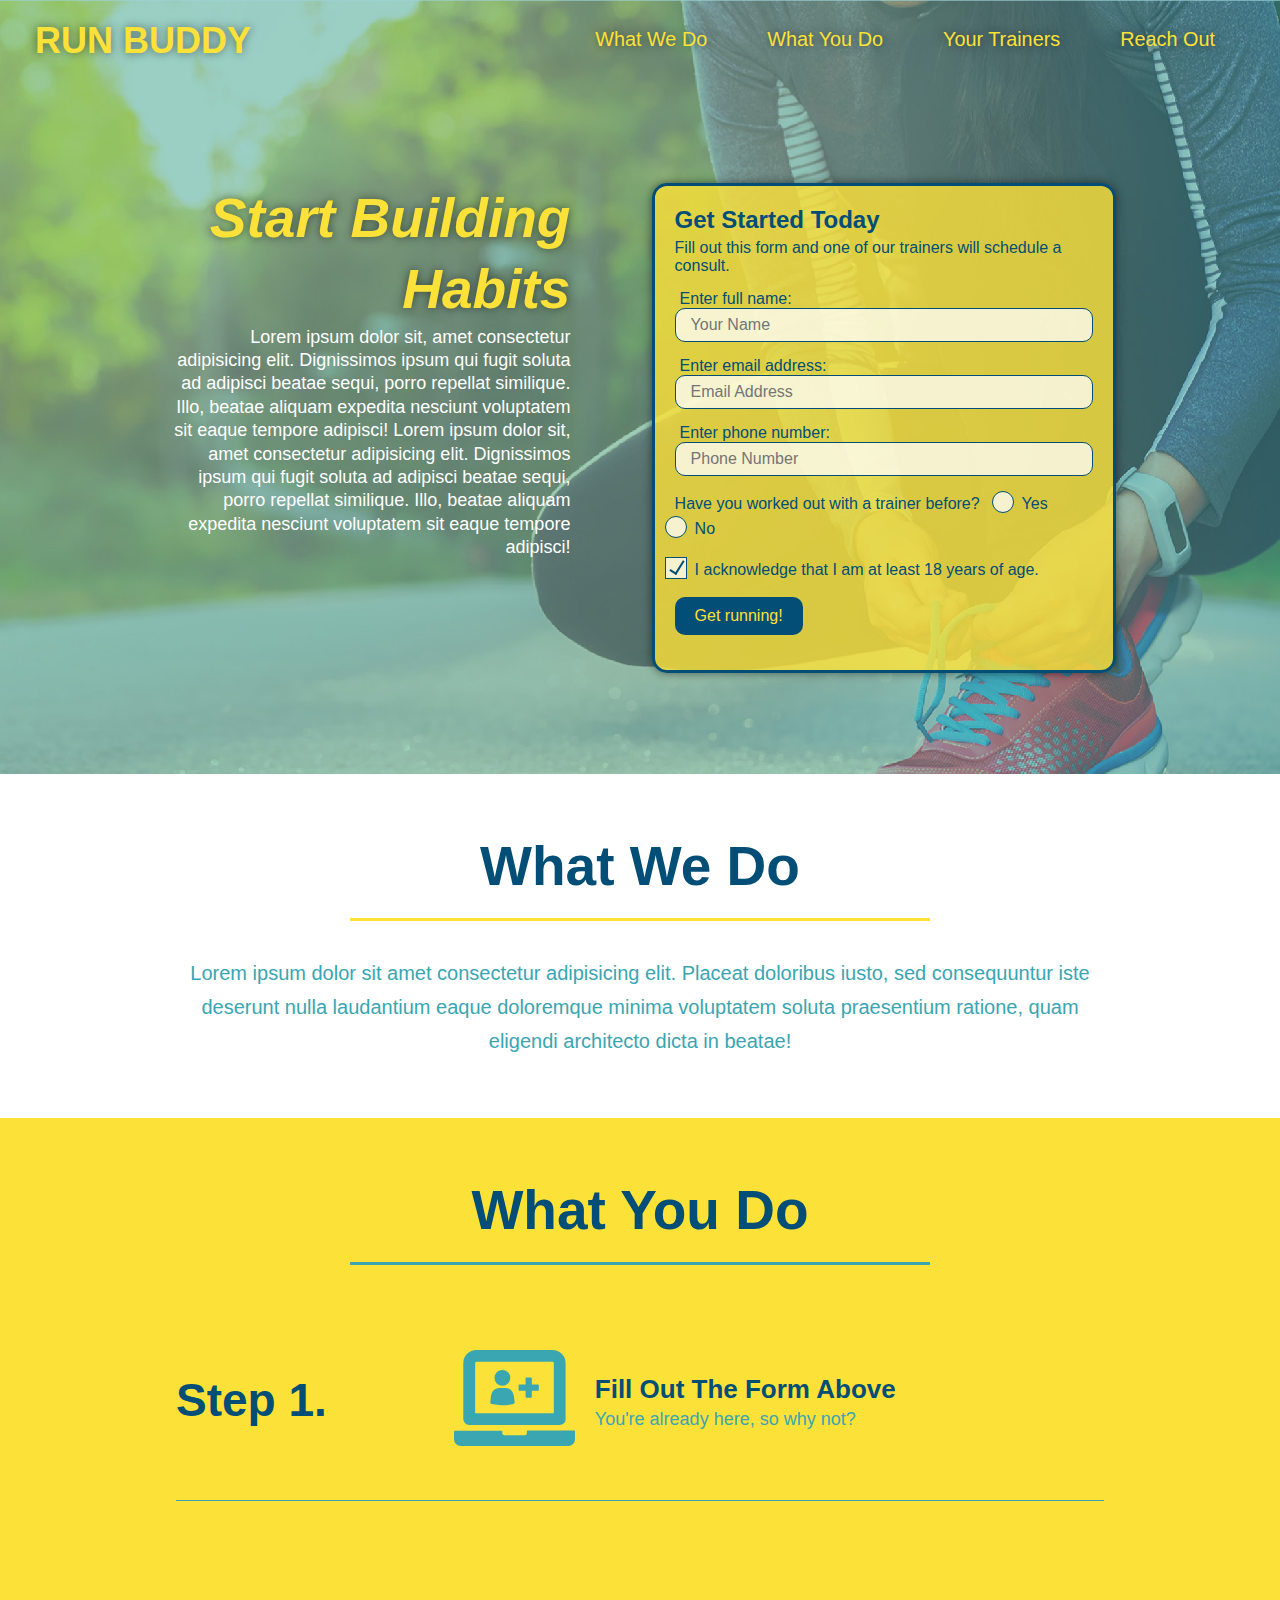
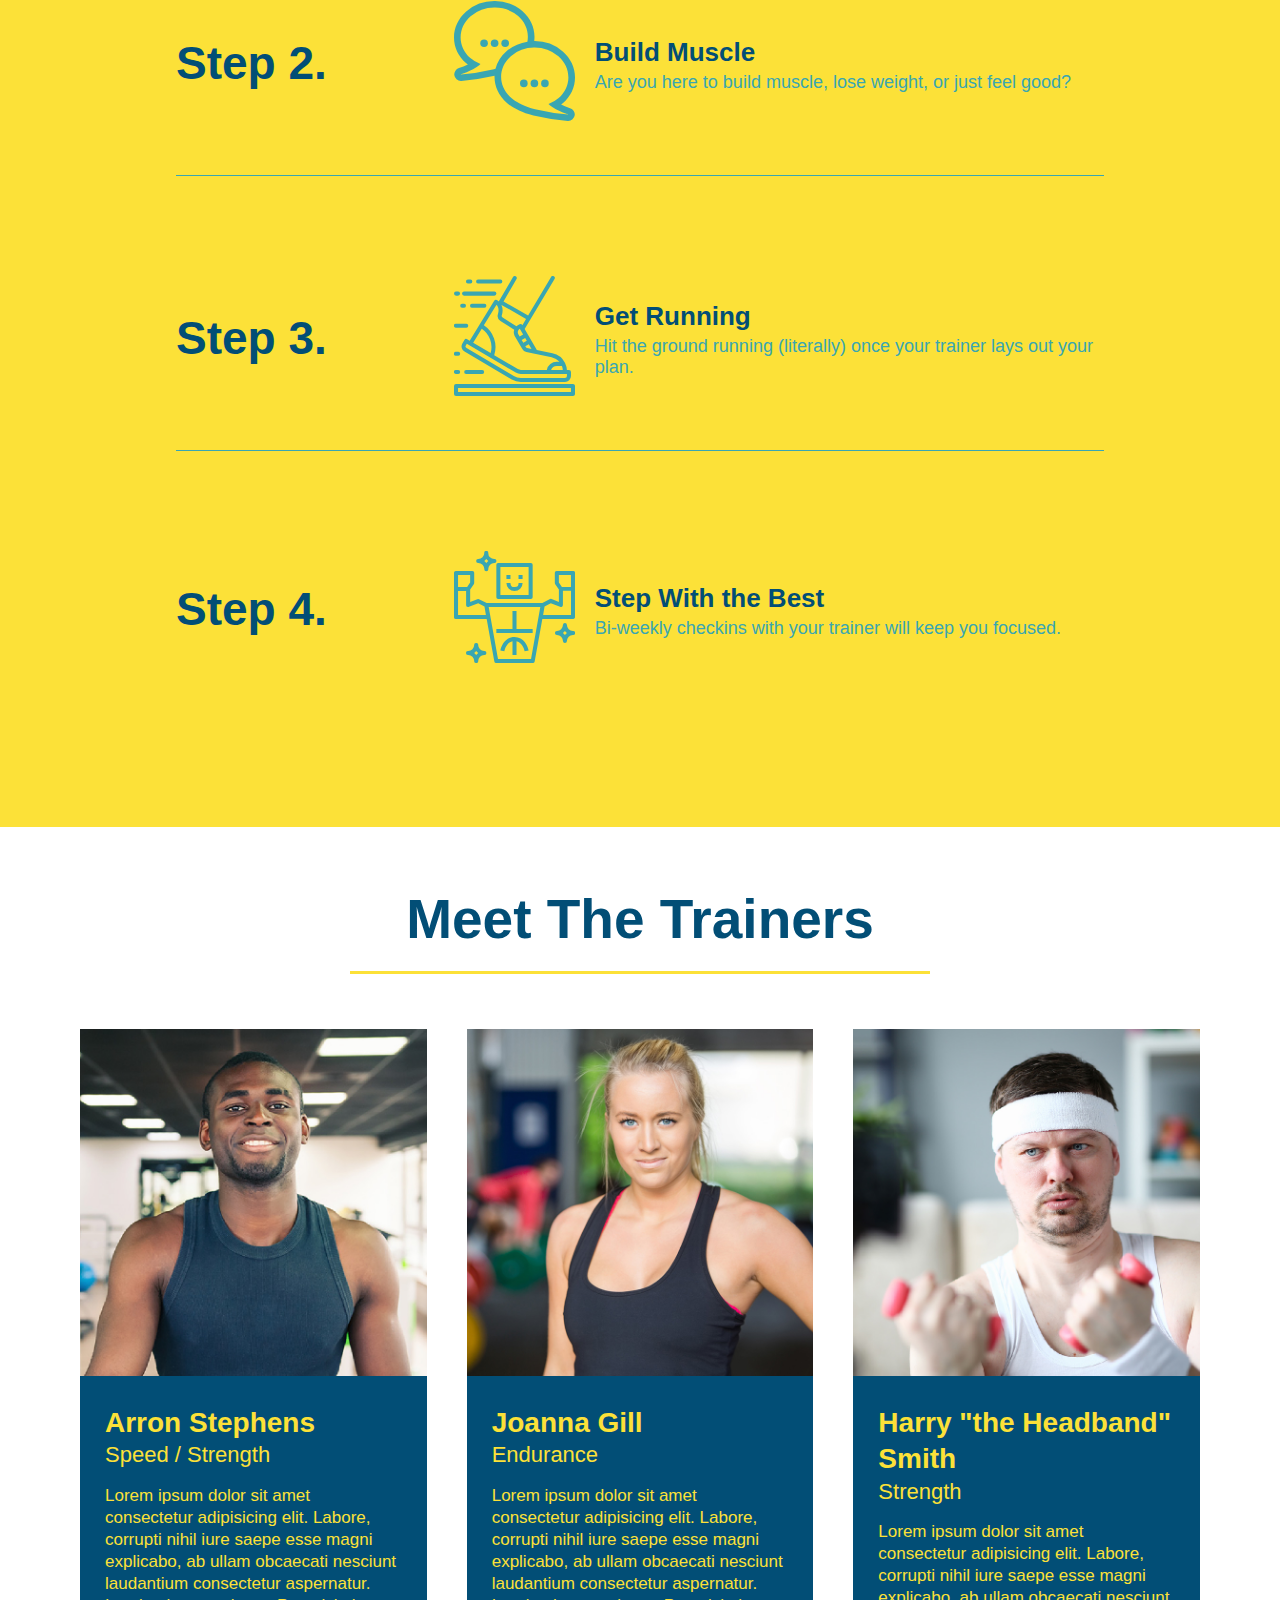
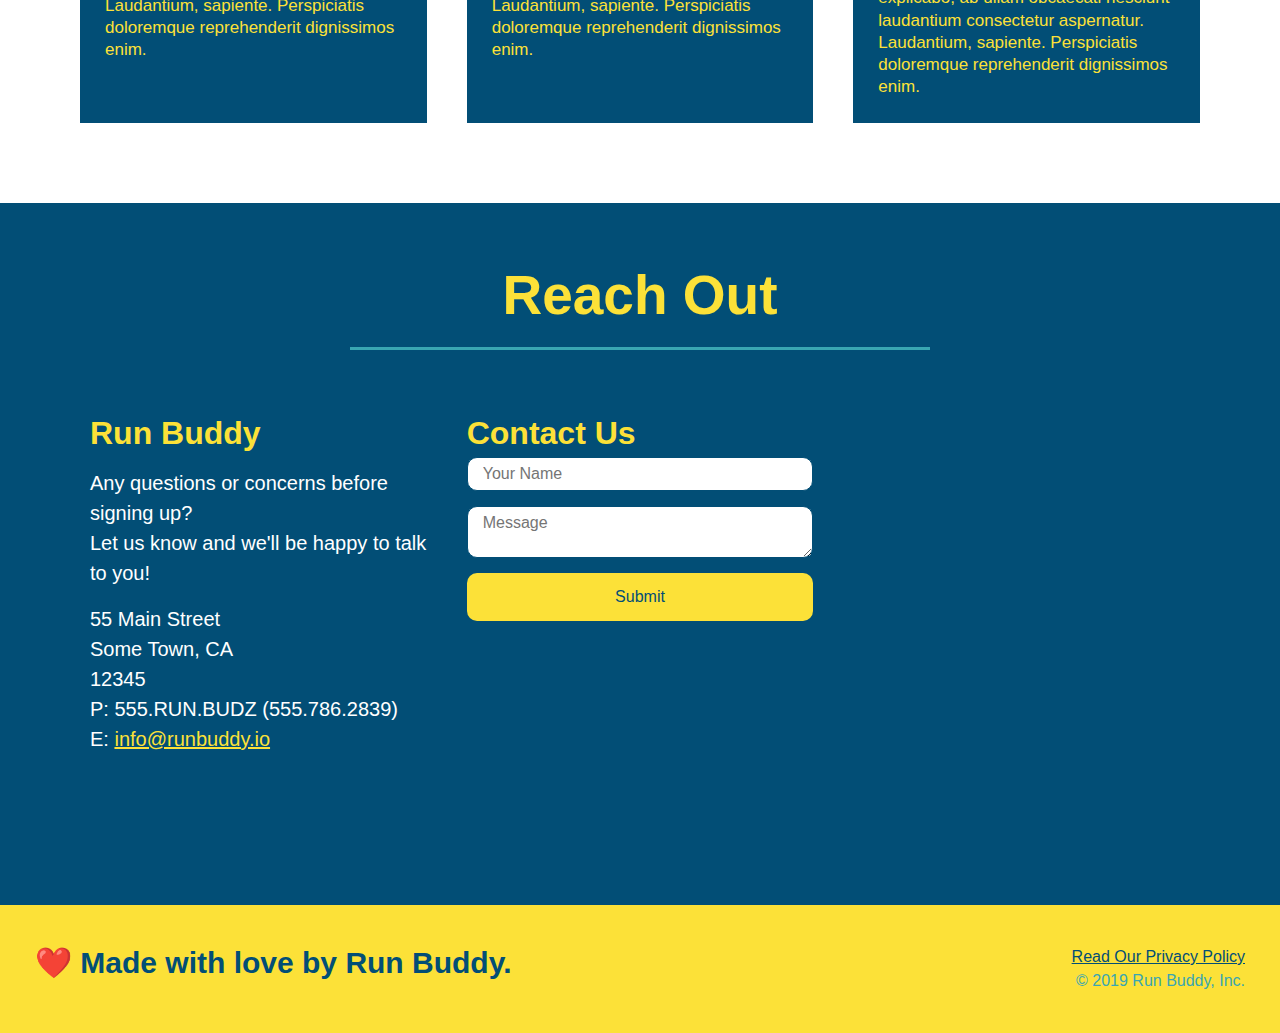
<file: index.html>
<!DOCTYPE html>
<html lang="en">
  <head>
    <meta charset="UTF-8" />
    <meta name="viewport" content="width=device-width, initial-scale-1.0" />
    <title>Run Buddy</title>
    <link rel="stylesheet" href="./assets/css/style.css" />
  </head>
  <body>
    <!-- navigation -->
    <header>
      <h1>
        <a href="/">RUN BUDDY</a>
      </h1>
      <!--Navigation-->
      <nav>
        <!--Unordered list element-->
        <ul>
          <!--List item element-->
          <li><a href="#what-we-do">What We Do</a></li>
          <li><a href="#what-you-do">What You Do</a></li>
          <li><a href="#your-trainers">Your Trainers</a></li>
          <li><a href="#reach-out">Reach Out</a></li>
        </ul>
      </nav>
    </header>

    <!--hero/jumbotron-->
    <section class="hero">
      <div class="hero-cta">
        <h2>Start Building Habits</h2>
        <p>Lorem ipsum dolor sit, amet consectetur adipisicing elit. Dignissimos ipsum qui fugit soluta ad adipisci beatae sequi, porro repellat similique. Illo, beatae aliquam expedita nesciunt voluptatem sit eaque tempore adipisci! Lorem ipsum dolor sit, amet consectetur adipisicing elit. Dignissimos ipsum qui fugit soluta ad adipisci beatae sequi, porro repellat similique. Illo, beatae aliquam expedita nesciunt voluptatem sit eaque tempore adipisci!</p>
      </div>
      <div class="hero-form">
        <h3>Get Started Today</h3>
        <p>
          Fill out this form and one of our trainers will schedule a consult.
        </p>
        <!--Add form element-->
        <form action="">
          <!--Name-->
          <label for="name">Enter full name:</label>
          <input
            type="text"
            placeholder="Your Name"
            name="name"
            id="name"
            class="form-input"
          />
          <!--Email-->
          <label for="email">Enter email address:</label>
          <input
            type="email"
            placeholder="Email Address"
            name="email"
            id="email"
            class="form-input"
          />
          <!--Phone-->
          <label for="phone">Enter phone number:</label>
          <input
            type="tel"
            placeholder="Phone Number"
            name="phone"
            id="phone"
            class="form-input"
          />
          <!--Radio Buttons-->
          <p>
            Have you worked out with a trainer before?
            <span class="radio-wrapper">
              <input type="radio" name="trainer-confirm" id="trainer-yes" />
              <label for="trainer-yes">Yes</label>
            </span>
            
            <span class="radio-wrapper">
              <input type="radio" name="trainer-confirm" id="trainer-no" />
              <label for="trainer-no">No</label>
            </span>
          </p>
          <p>
            <span class="checkbox-wrapper">
              <label for="checkbox"
                >I acknowledge that I am at least 18 years of age.</label
              >
              <input type="checkbox" name="age-confirm" id="checkbox" />
            </span>
          </p>
          <p>
            <button type="submit">Get running!</button>
          </p>
        </form>
      </div>
    </section>

    <!--"what we do" section-->
    <section id="what-we-do" class="intro">
      <div class="flex-row">
        <h2 class="section-title primary-border">What We Do</h2>
      </div>
      <div class="flex-row">
        <p>
          Lorem ipsum dolor sit amet consectetur adipisicing elit. Placeat
          doloribus iusto, sed consequuntur iste deserunt nulla laudantium eaque
          doloremque minima voluptatem soluta praesentium ratione, quam eligendi
          architecto dicta in beatae!
        </p>
      </div>
    </section>
    <!--"what you do" section-->
    <section id="what-you-do" class="steps">
      <div class="flex-row">
        <h2 class="section-title secondary-border">What You Do</h2>
      </div>
      <div class="step">
        <h3>Step 1. </h3>
        <div class="step-info">
          <div class="step-img">
            <img src="./assets/images/step-1.svg" alt="" />
          </div>
          <div class="step-text">
            <h4>Fill Out The Form Above</h4>
            <p>You're already here, so why not?</p>
          </div>
        </div>
      </div>

      <div class="step">
        <h3>Step 2.</h3>
        <div class="step-info">
          <div class="step-img">
            <img src="./assets/images/step-2.svg" alt="" />
          </div>
          <div class="step-text">
            <h4>Build Muscle</h4>
            <p>Are you here to build muscle, lose weight, or just feel good?</p>
          </div>
        </div>
      </div> 
 
      <div class="step">
        <h3>Step 3.</h3>
        <div class="step-info">
          <div class="step-img">
            <img src="./assets/images/step-3.svg" alt="" />
          </div>
          <div class="step-text">        
            <h4>Get Running</h4>
            <p>
              Hit the ground running (literally) once your trainer lays out your
              plan.
            </p>
          </div>
        </div>      
      </div>

      <div class="step">
        <h3>Step 4.</h3>
        <div class="step-info">
          <div class="step-img">
            <img src="./assets/images/step-4.svg" alt="" />
          </div>
          <div class="step-text">
            <h4>Step With the Best</h4>
            <p>Bi-weekly checkins with your trainer will keep you focused.</p>
          </div>
        </div>
      </div>
    </section>
    <!--"meet the trainers" section-->
    <section id="your-trainers">
      <div class="flex-row">
        <h2 class="section-title primary-border">Meet The Trainers</h2>
      </div>
      <div class="trainers">
        <article class="trainer">
          <img
            src="./assets/images/trainer-1.jpg"
            alt="Arron Stephens in his workout clothes, ready to pump iron"
          />
          <div class="trainer-bio">
            <h3 class="trainer-name">Arron Stephens</h3>
            <h4 class="trainer-role">Speed / Strength</h4>
            <p>
              Lorem ipsum dolor sit amet consectetur adipisicing elit. Labore,
              corrupti nihil iure saepe esse magni explicabo, ab ullam obcaecati
              nesciunt laudantium consectetur aspernatur. Laudantium, sapiente.
              Perspiciatis doloremque reprehenderit dignissimos enim.
            </p>
          </div>
        </article>
        <article class="trainer">
          <img
            src="./assets/images/trainer-2.jpg"
            alt="Joanna Gill cooling off after a workout"
          />
          <div class="trainer-bio">
            <h3 class="trainer-name">Joanna Gill</h3>
            <h4 class="trainer-role">Endurance</h4>
            <p>
              Lorem ipsum dolor sit amet consectetur adipisicing elit. Labore,
              corrupti nihil iure saepe esse magni explicabo, ab ullam obcaecati
              nesciunt laudantium consectetur aspernatur. Laudantium, sapiente.
              Perspiciatis doloremque reprehenderit dignissimos enim.
            </p>
          </div>
        </article>
        <article class="trainer">
          <img
            src="./assets/images/trainer-3.jpg"
            alt="Harry the Headband Smith wearing a headband and lifting comically small pink weights"
          />
          <div class="trainer-bio">
            <h3 class="trainer-name">Harry "the Headband" Smith</h3>
            <h4 class="trainer-role">Strength</h4>
            <p>
              Lorem ipsum dolor sit amet consectetur adipisicing elit. Labore,
              corrupti nihil iure saepe esse magni explicabo, ab ullam obcaecati
              nesciunt laudantium consectetur aspernatur. Laudantium, sapiente.
              Perspiciatis doloremque reprehenderit dignissimos enim.
            </p>
          </div>
        </article>
      </div>
    </section>
    <!--"reach out" section-->
    <section id="reach-out" class="contact">
      <div class="flex-row">
        <h2 class="section-title secondary-border">Reach Out</h2>
      </div>
      <div class="contact-info">
        <div class="contact-info">
          <div>
            <h3>Run Buddy</h3>
            <p>
              Any questions or concerns before signing up?
              <br />
              Let us know and we'll be happy to talk to you!
            </p>
            <address>
              55 Main Street <br>
              Some Town, CA <br>
              12345 <br>
              P: 555.RUN.BUDZ (555.786.2839) <br>
              E: <a href="mailto:info@runbuddy.io">info@runbuddy.io</a>
            </address>
            </div>
          <div class="contact-form">
            <h3>Contact Us</h3>
            <form action="#">
              <input type="text" id="contact-name" placeholder="Your Name" />
              <textarea name="" id="contact-message" placeholder="Message"></textarea>
              <button type="submit">Submit</button>
            </form>
          </div>
            <iframe
            src="https://www.google.com/maps/embed?pb=!1m14!1m8!1m3!1d12232.223579946665!2d-83.0033398!3d39.962503!3m2!1i1024!2i768!4f13.1!3m3!1m2!1s0x0%3A0x210b24754fd8c021!2sColumbus%20City%20Hall!5e0!3m2!1sen!2sus!4v1635587633781!5m2!1sen!2sus"
            style="border: 0"
            allowfullscreen=""
            loading="lazy"
          ></iframe>
          </div>  
        </div>
    </section>
    <!--footer section-->
    <footer>
      <h2>❤️ Made with love by Run Buddy.</h2>
      <div>
        <a href="./privacy-policy.html">Read Our Privacy Policy</a><br />
        &copy; 2019 Run Buddy, Inc.
      </div>
    </footer>
  </body>
</html>
</file>
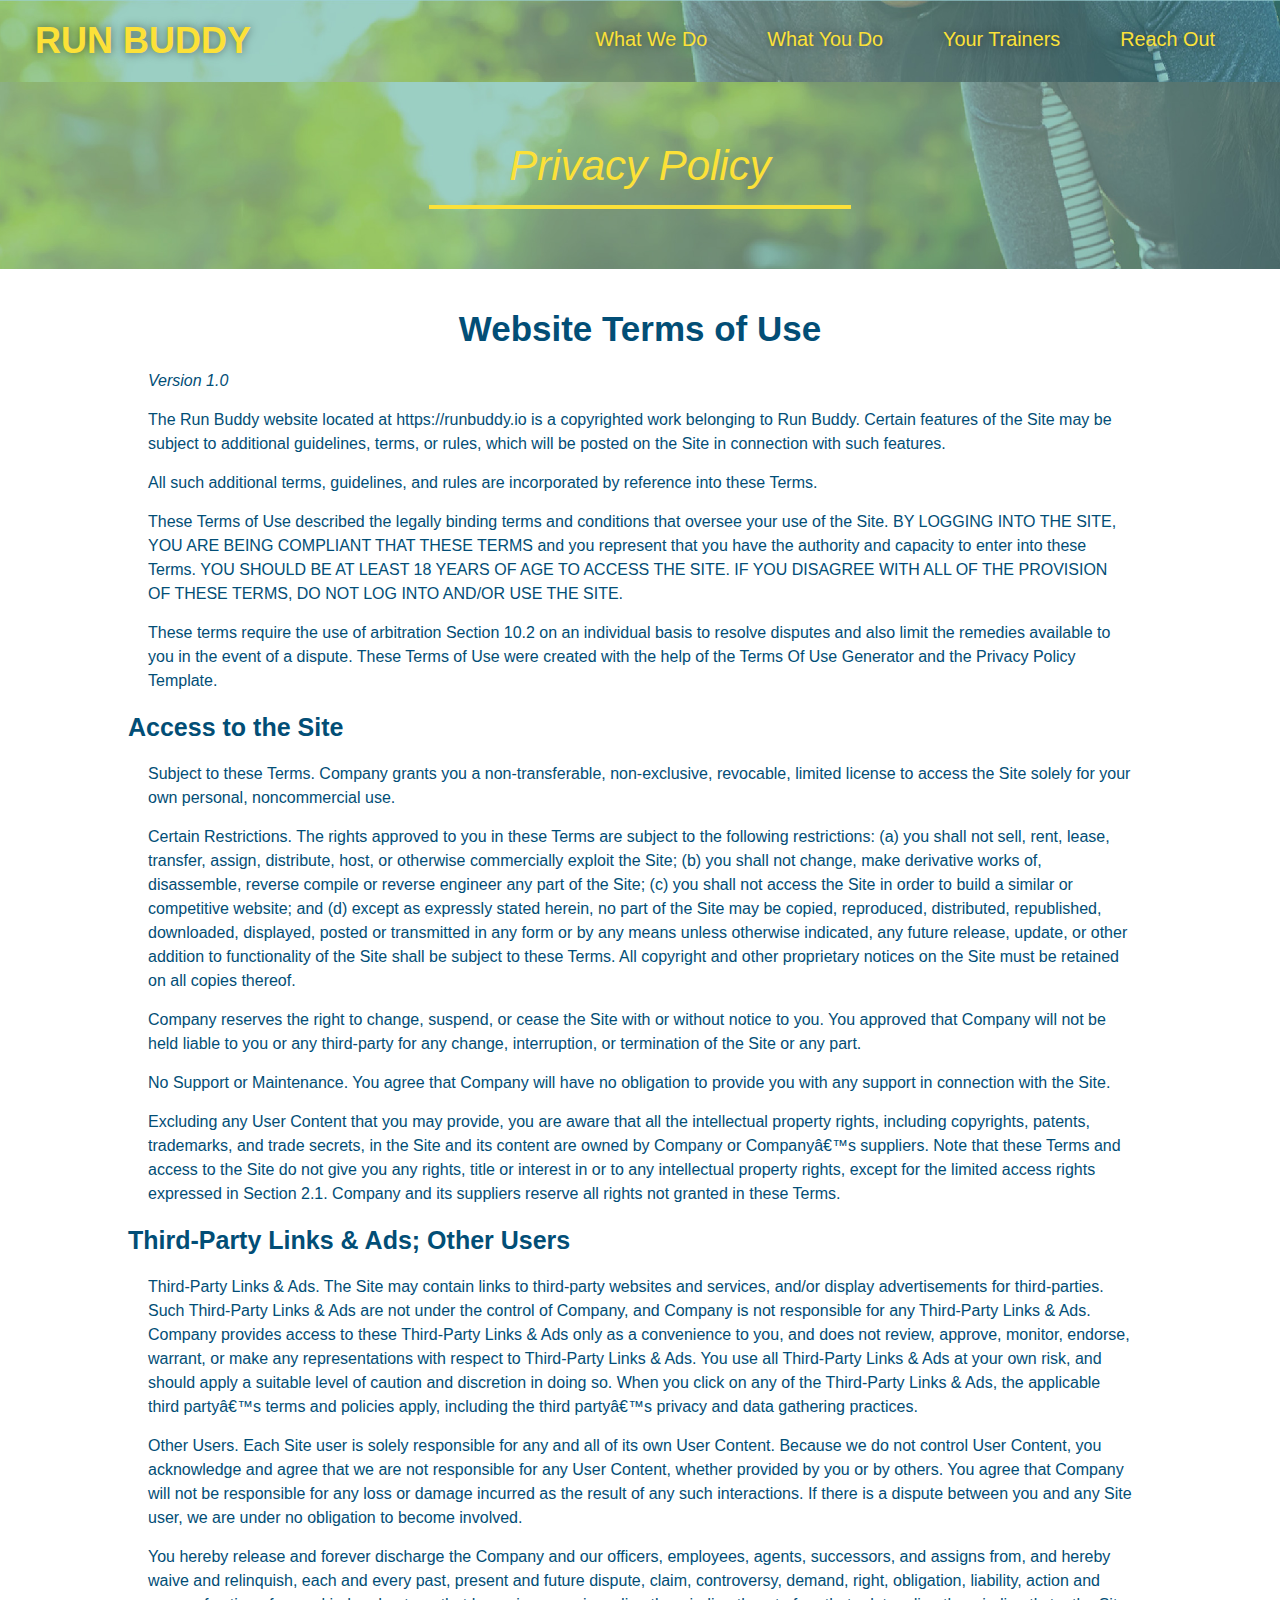
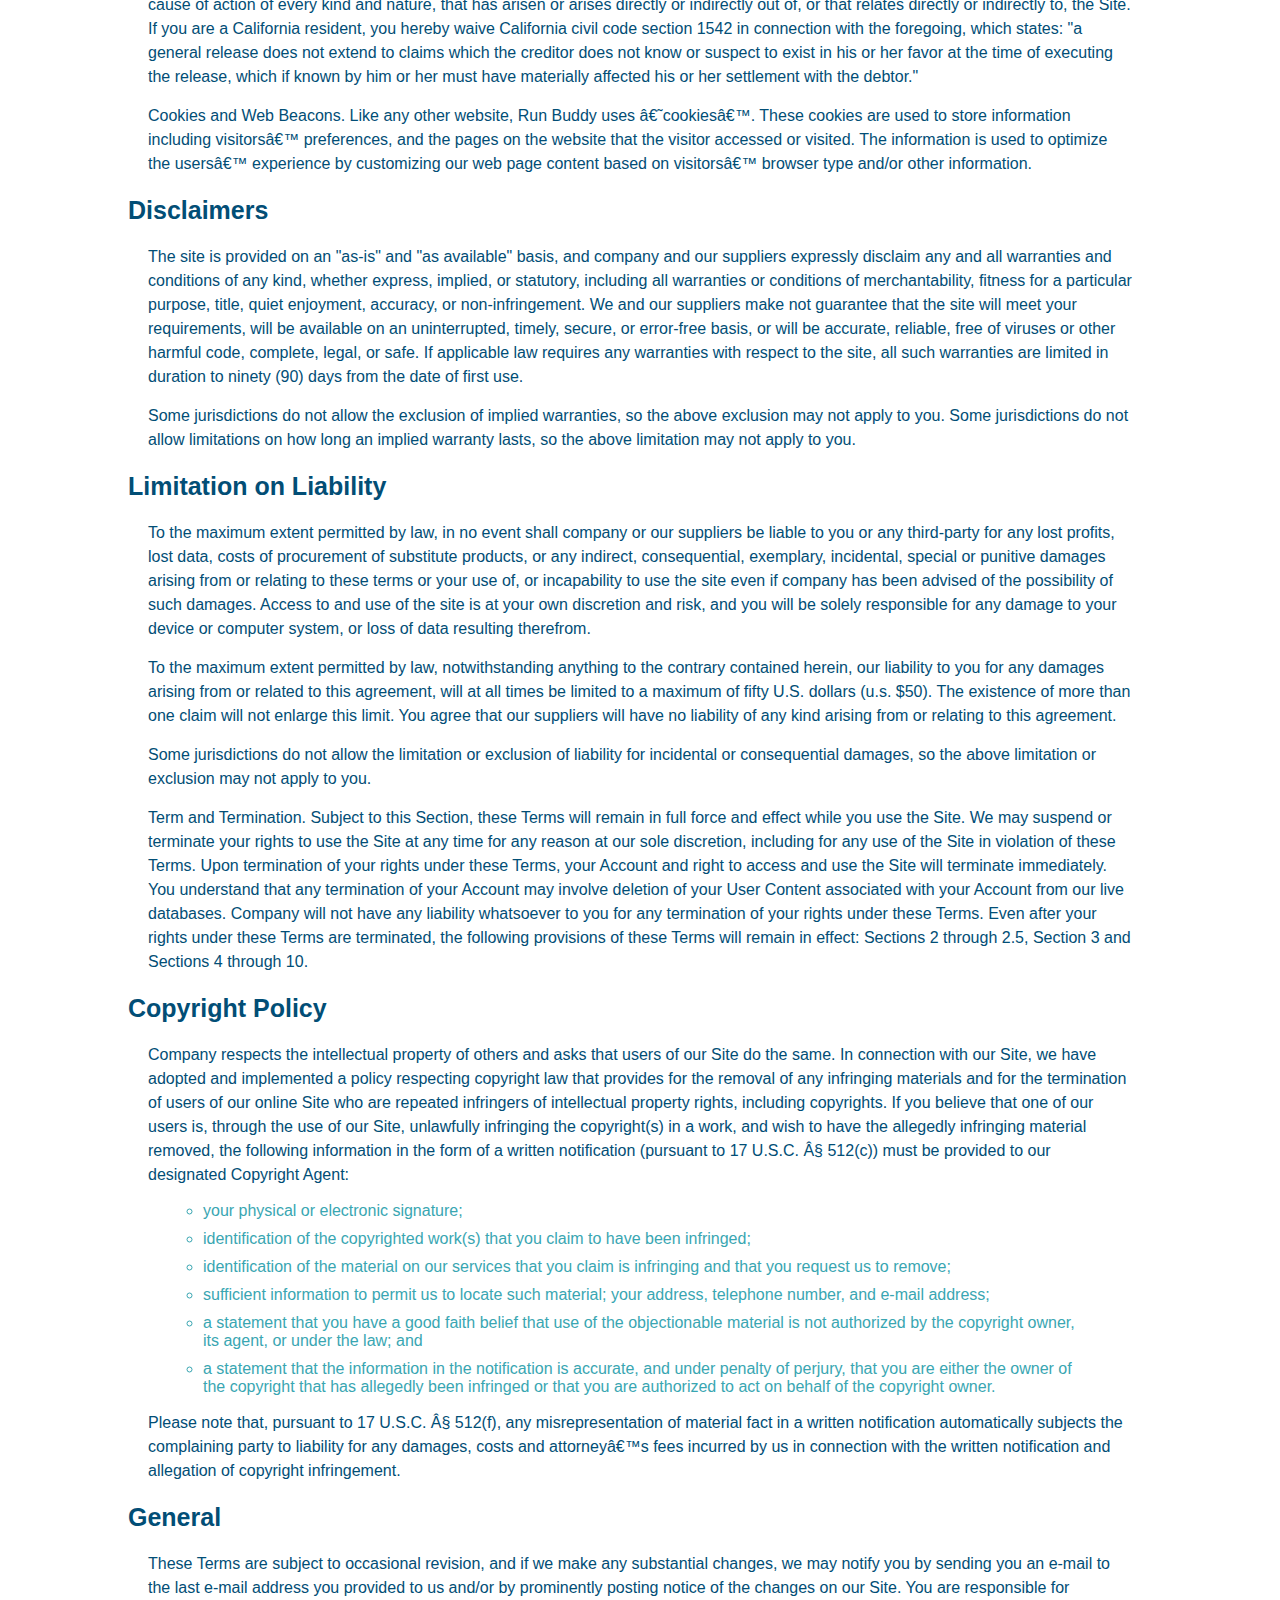
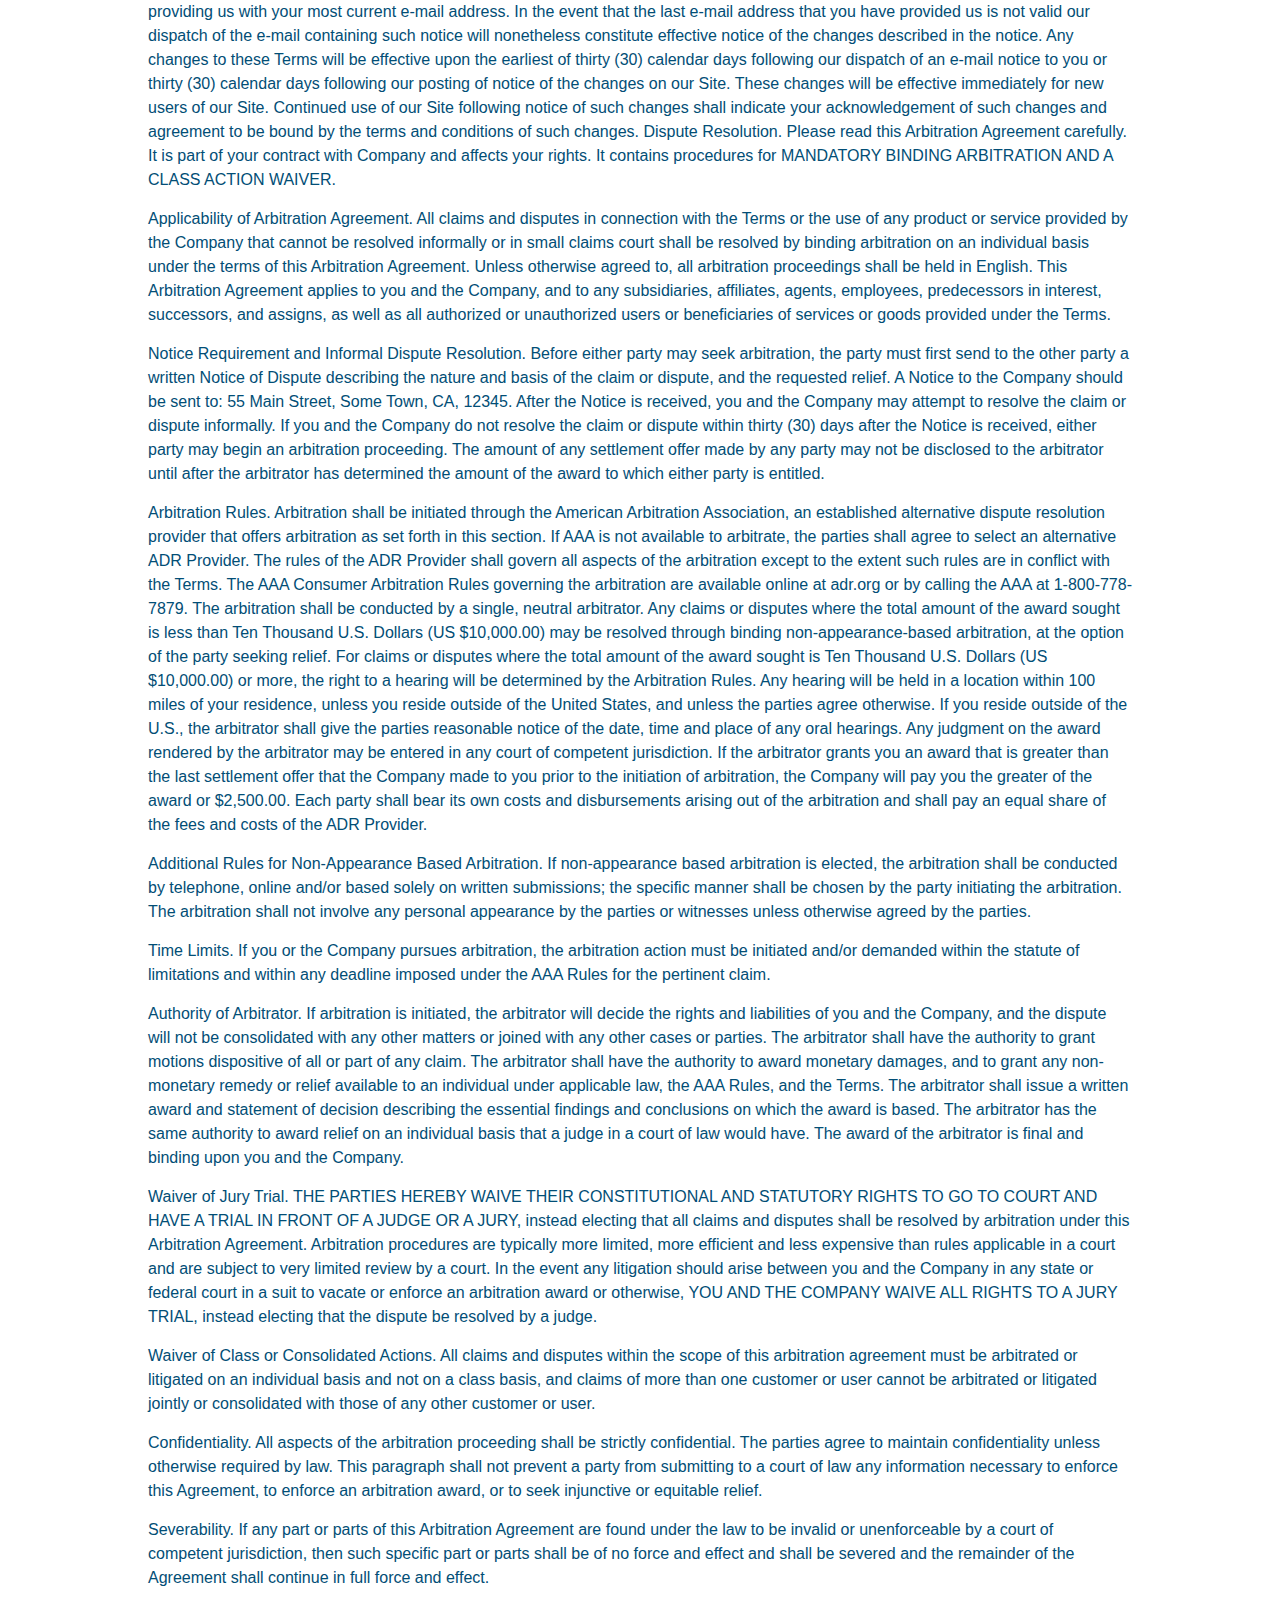
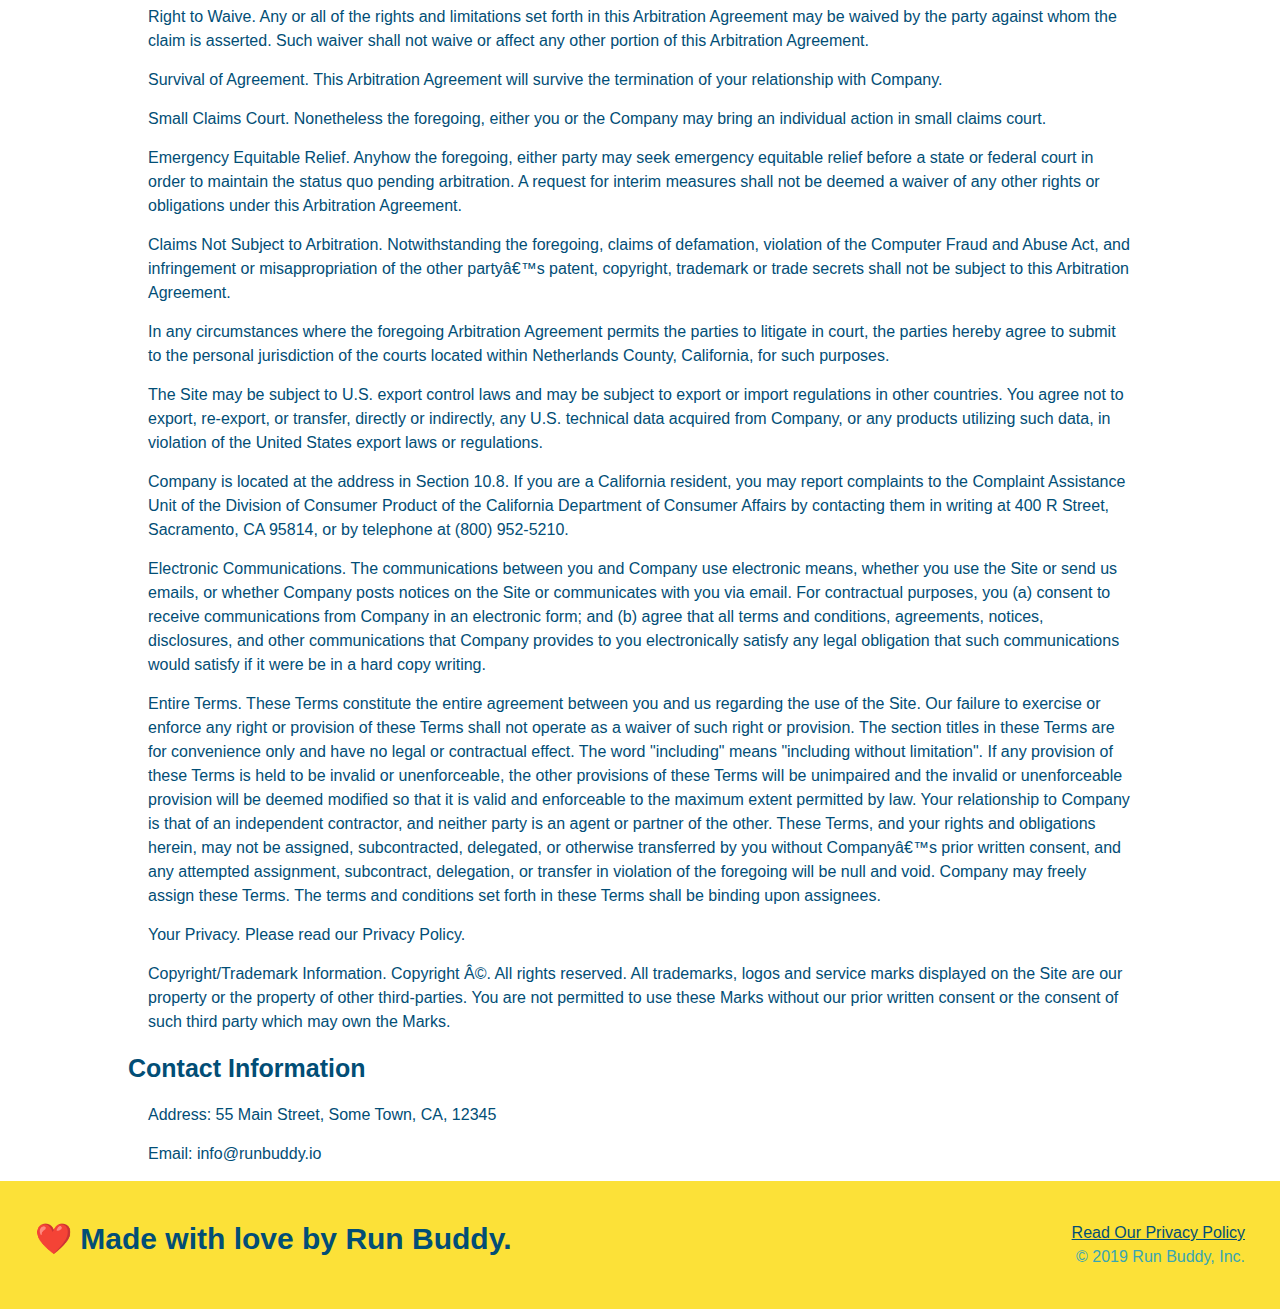
<file: privacy-policy.html>
<!DOCTYPE html>
<html lang="en">
<head>
    <meta charset="UTF-8">
    <meta http-equiv="X-UA-Compatible" content="IE=edge">
    <meta name="viewport" content="width=device-width, initial-scale=1.0">
    <link rel="stylesheet" href="./assets/css/style.css">
    <link rel="stylesheet" href="./assets/css/secondary-styles.css">
    <title>Privacy Policy - Run Buddy</title>
</head>
<body>
        <!-- navigation -->
    <header>
      <h1>
        <a href="/">RUN BUDDY</a>
      </h1>
      <!--Navigation-->
      <nav>
        <!--Unordered list element-->
        <ul>
          <!--List item element-->
          <li><a href="./index.html#what-we-do">What We Do</a></li>
          <li><a href="./index.html#what-you-do">What You Do</a></li>
          <li><a href="./index.html#your-trainers">Your Trainers</a></li>
          <li><a href="./index.html#reach-out">Reach Out</a></li>
        </ul>
      </nav>
    </header>
    <section class="hero">
        <h2 class="page-title">Privacy Policy</h2>
    </section>
    <article class="secondary-content">
        
      <h2>
        Website Terms of Use
      </h2>

      <p class="secondary-content-intro-p">
        Version 1.0
      </p>

      <p>
        The Run Buddy website located at https://runbuddy.io is a copyrighted work belonging to Run Buddy. Certain
        features of the Site may be subject to additional guidelines, terms, or rules, which will be posted on the Site
        in connection with such features.
      </p>

      <p>
        All such additional terms, guidelines, and rules are incorporated by reference into these Terms.
      </p>

      <p>
        These Terms of Use described the legally binding terms and conditions that oversee your use of the Site. BY
        LOGGING INTO THE SITE, YOU ARE BEING COMPLIANT THAT THESE TERMS and you represent that you have the authority
        and capacity to enter into these Terms. YOU SHOULD BE AT LEAST 18 YEARS OF AGE TO ACCESS THE SITE. IF YOU
        DISAGREE WITH ALL OF THE PROVISION OF THESE TERMS, DO NOT LOG INTO AND/OR USE THE SITE.
      </p>

      <p>
        These terms require the use of arbitration Section 10.2 on an individual basis to resolve disputes and also
        limit the remedies available to you in the event of a dispute. These Terms of Use were created with the help of
        the Terms Of Use Generator and the Privacy Policy Template.
      </p>

      <h3>
        Access to the Site
      </h3>

      <p>
        Subject to these Terms. Company grants you a non-transferable, non-exclusive, revocable, limited license to
        access the Site solely for your own personal, noncommercial use.
      </p>

      <p>
        Certain Restrictions. The rights approved to you in these Terms are subject to the following restrictions: (a)
        you shall not sell, rent, lease, transfer, assign, distribute, host, or otherwise commercially exploit the Site;
        (b) you shall not change, make derivative works of, disassemble, reverse compile or reverse engineer any part of
        the Site; (c) you shall not access the Site in order to build a similar or competitive website; and (d) except
        as expressly stated herein, no part of the Site may be copied, reproduced, distributed, republished, downloaded,
        displayed, posted or transmitted in any form or by any means unless otherwise indicated, any future release,
        update, or other addition to functionality of the Site shall be subject to these Terms. All copyright and other
        proprietary notices on the Site must be retained on all copies thereof.
      </p>

      <p>
        Company reserves the right to change, suspend, or cease the Site with or without notice to you. You approved
        that Company will not be held liable to you or any third-party for any change, interruption, or termination of
        the Site or any part.
      </p>

      <p>
        No Support or Maintenance. You agree that Company will have no obligation to provide you with any support in
        connection with the Site.
      </p>

      <p>
        Excluding any User Content that you may provide, you are aware that all the intellectual property rights,
        including copyrights, patents, trademarks, and trade secrets, in the Site and its content are owned by Company
        or Companyâ€™s suppliers. Note that these Terms and access to the Site do not give you any rights, title or
        interest in or to any intellectual property rights, except for the limited access rights expressed in Section
        2.1. Company and its suppliers reserve all rights not granted in these Terms.
      </p>

      <h3>
        Third-Party Links & Ads; Other Users
      </h3>

      <p>
        Third-Party Links & Ads. The Site may contain links to third-party websites and services, and/or display
        advertisements for third-parties. Such Third-Party Links & Ads are not under the control of Company, and Company
        is not responsible for any Third-Party Links & Ads. Company provides access to these Third-Party Links & Ads
        only as a convenience to you, and does not review, approve, monitor, endorse, warrant, or make any
        representations with respect to Third-Party Links & Ads. You use all Third-Party Links & Ads at your own risk,
        and should apply a suitable level of caution and discretion in doing so. When you click on any of the
        Third-Party Links & Ads, the applicable third partyâ€™s terms and policies apply, including the third partyâ€™s
        privacy and data gathering practices.
      </p>

      <p>
        Other Users. Each Site user is solely responsible for any and all of its own User Content. Because we do not
        control User Content, you acknowledge and agree that we are not responsible for any User Content, whether
        provided by you or by others. You agree that Company will not be responsible for any loss or damage incurred as
        the result of any such interactions. If there is a dispute between you and any Site user, we are under no
        obligation to become involved.
      </p>

      <p>
        You hereby release and forever discharge the Company and our officers, employees, agents, successors, and
        assigns from, and hereby waive and relinquish, each and every past, present and future dispute, claim,
        controversy, demand, right, obligation, liability, action and cause of action of every kind and nature, that has
        arisen or arises directly or indirectly out of, or that relates directly or indirectly to, the Site. If you are
        a California resident, you hereby waive California civil code section 1542 in connection with the foregoing,
        which states: "a general release does not extend to claims which the creditor does not know or suspect to exist
        in his or her favor at the time of executing the release, which if known by him or her must have materially
        affected his or her settlement with the debtor."
      </p>

      <p>
        Cookies and Web Beacons. Like any other website, Run Buddy uses â€˜cookiesâ€™. These cookies are used to store
        information including visitorsâ€™ preferences, and the pages on the website that the visitor accessed or visited.
        The information is used to optimize the usersâ€™ experience by customizing our web page content based on visitorsâ€™
        browser type and/or other information.
      </p>

      <h3>
        Disclaimers
      </h3>

      <p>
        The site is provided on an "as-is" and "as available" basis, and company and our suppliers expressly disclaim
        any and all warranties and conditions of any kind, whether express, implied, or statutory, including all
        warranties or conditions of merchantability, fitness for a particular purpose, title, quiet enjoyment, accuracy,
        or non-infringement. We and our suppliers make not guarantee that the site will meet your requirements, will be
        available on an uninterrupted, timely, secure, or error-free basis, or will be accurate, reliable, free of
        viruses or other harmful code, complete, legal, or safe. If applicable law requires any warranties with respect
        to the site, all such warranties are limited in duration to ninety (90) days from the date of first use.
      </p>

      <p>
        Some jurisdictions do not allow the exclusion of implied warranties, so the above exclusion may not apply to
        you. Some jurisdictions do not allow limitations on how long an implied warranty lasts, so the above limitation
        may not apply to you.
      </p>

      <h3>
        Limitation on Liability
      </h3>

      <p>
        To the maximum extent permitted by law, in no event shall company or our suppliers be liable to you or any
        third-party for any lost profits, lost data, costs of procurement of substitute products, or any indirect,
        consequential, exemplary, incidental, special or punitive damages arising from or relating to these terms or
        your use of, or incapability to use the site even if company has been advised of the possibility of such
        damages. Access to and use of the site is at your own discretion and risk, and you will be solely responsible
        for any damage to your device or computer system, or loss of data resulting therefrom.
      </p>

      <p>
        To the maximum extent permitted by law, notwithstanding anything to the contrary contained herein, our liability
        to you for any damages arising from or related to this agreement, will at all times be limited to a maximum of
        fifty U.S. dollars (u.s. $50). The existence of more than one claim will not enlarge this limit. You agree that
        our suppliers will have no liability of any kind arising from or relating to this agreement.
      </p>

      <p>
        Some jurisdictions do not allow the limitation or exclusion of liability for incidental or consequential
        damages, so the above limitation or exclusion may not apply to you.
      </p>

      <p>
        Term and Termination. Subject to this Section, these Terms will remain in full force and effect while you use
        the Site. We may suspend or terminate your rights to use the Site at any time for any reason at our sole
        discretion, including for any use of the Site in violation of these Terms. Upon termination of your rights under
        these Terms, your Account and right to access and use the Site will terminate immediately. You understand that
        any termination of your Account may involve deletion of your User Content associated with your Account from our
        live databases. Company will not have any liability whatsoever to you for any termination of your rights under
        these Terms. Even after your rights under these Terms are terminated, the following provisions of these Terms
        will remain in effect: Sections 2 through 2.5, Section 3 and Sections 4 through 10.
      </p>

      <h3>
        Copyright Policy
      </h3>

      <p>
        Company respects the intellectual property of others and asks that users of our Site do the same. In connection
        with our Site, we have adopted and implemented a policy respecting copyright law that provides for the removal
        of any infringing materials and for the termination of users of our online Site who are repeated infringers of
        intellectual property rights, including copyrights. If you believe that one of our users is, through the use of
        our Site, unlawfully infringing the copyright(s) in a work, and wish to have the allegedly infringing material
        removed, the following information in the form of a written notification (pursuant to 17 U.S.C. Â§ 512(c)) must
        be provided to our designated Copyright Agent:
      </p>

      <ul>
        <li>
          your physical or electronic signature;
        </li>
        <li>
          identification of the copyrighted work(s) that you claim to have been infringed;
        </li>
        <li>
          identification of the material on our services that you claim is infringing and that you request us to remove;
        </li>
        <li>
          sufficient information to permit us to locate such material; your address, telephone number, and e-mail
          address;
        </li>
        <li>
          a statement that you have a good faith belief that use of the objectionable material is not authorized by the
          copyright owner, its agent, or under the law; and
        </li>
        <li>
          a statement that the information in the notification is accurate, and under penalty of perjury, that you are
          either the owner of the copyright that has allegedly been infringed or that you are authorized to act on
          behalf of the copyright owner.
        </li>
      </ul>

      <p>
        Please note that, pursuant to 17 U.S.C. Â§ 512(f), any misrepresentation of material fact in a written
        notification automatically subjects the complaining party to liability for any damages, costs and attorneyâ€™s
        fees incurred by us in connection with the written notification and allegation of copyright infringement.
      </p>

      <h3>
        General
      </h3>

      <p>
        These Terms are subject to occasional revision, and if we make any substantial changes, we may notify you by
        sending you an e-mail to the last e-mail address you provided to us and/or by prominently posting notice of the
        changes on our Site. You are responsible for providing us with your most current e-mail address. In the event
        that the last e-mail address that you have provided us is not valid our dispatch of the e-mail containing such
        notice will nonetheless constitute effective notice of the changes described in the notice. Any changes to these
        Terms will be effective upon the earliest of thirty (30) calendar days following our dispatch of an e-mail
        notice to you or thirty (30) calendar days following our posting of notice of the changes on our Site. These
        changes will be effective immediately for new users of our Site. Continued use of our Site following notice of
        such changes shall indicate your acknowledgement of such changes and agreement to be bound by the terms and
        conditions of such changes. Dispute Resolution. Please read this Arbitration Agreement carefully. It is part of
        your contract with Company and affects your rights. It contains procedures for MANDATORY BINDING ARBITRATION AND
        A CLASS ACTION WAIVER.
      </p>

      <p>
        Applicability of Arbitration Agreement. All claims and disputes in connection with the Terms or the use of any
        product or service provided by the Company that cannot be resolved informally or in small claims court shall be
        resolved by binding arbitration on an individual basis under the terms of this Arbitration Agreement. Unless
        otherwise agreed to, all arbitration proceedings shall be held in English. This Arbitration Agreement applies to
        you and the Company, and to any subsidiaries, affiliates, agents, employees, predecessors in interest,
        successors, and assigns, as well as all authorized or unauthorized users or beneficiaries of services or goods
        provided under the Terms.
      </p>

      <p>
        Notice Requirement and Informal Dispute Resolution. Before either party may seek arbitration, the party must
        first send to the other party a written Notice of Dispute describing the nature and basis of the claim or
        dispute, and the requested relief. A Notice to the Company should be sent to: 55 Main Street, Some Town, CA,
        12345. After the Notice is received, you and the Company may attempt to resolve the claim or dispute informally.
        If you and the Company do not resolve the claim or dispute within thirty (30) days after the Notice is received,
        either party may begin an arbitration proceeding. The amount of any settlement offer made by any party may not
        be disclosed to the arbitrator until after the arbitrator has determined the amount of the award to which either
        party is entitled.
      </p>

      <p>
        Arbitration Rules. Arbitration shall be initiated through the American Arbitration Association, an established
        alternative dispute resolution provider that offers arbitration as set forth in this section. If AAA is not
        available to arbitrate, the parties shall agree to select an alternative ADR Provider. The rules of the ADR
        Provider shall govern all aspects of the arbitration except to the extent such rules are in conflict with the
        Terms. The AAA Consumer Arbitration Rules governing the arbitration are available online at adr.org or by
        calling the AAA at 1-800-778-7879. The arbitration shall be conducted by a single, neutral arbitrator. Any
        claims or disputes where the total amount of the award sought is less than Ten Thousand U.S. Dollars (US
        $10,000.00) may be resolved through binding non-appearance-based arbitration, at the option of the party seeking
        relief. For claims or disputes where the total amount of the award sought is Ten Thousand U.S. Dollars (US
        $10,000.00) or more, the right to a hearing will be determined by the Arbitration Rules. Any hearing will be
        held in a location within 100 miles of your residence, unless you reside outside of the United States, and
        unless the parties agree otherwise. If you reside outside of the U.S., the arbitrator shall give the parties
        reasonable notice of the date, time and place of any oral hearings. Any judgment on the award rendered by the
        arbitrator may be entered in any court of competent jurisdiction. If the arbitrator grants you an award that is
        greater than the last settlement offer that the Company made to you prior to the initiation of arbitration, the
        Company will pay you the greater of the award or $2,500.00. Each party shall bear its own costs and
        disbursements arising out of the arbitration and shall pay an equal share of the fees and costs of the ADR
        Provider.
      </p>

      <p>
        Additional Rules for Non-Appearance Based Arbitration. If non-appearance based arbitration is elected, the
        arbitration shall be conducted by telephone, online and/or based solely on written submissions; the specific
        manner shall be chosen by the party initiating the arbitration. The arbitration shall not involve any personal
        appearance by the parties or witnesses unless otherwise agreed by the parties.
      </p>

      <p>
        Time Limits. If you or the Company pursues arbitration, the arbitration action must be initiated and/or demanded
        within the statute of limitations and within any deadline imposed under the AAA Rules for the pertinent claim.
      </p>

      <p>
        Authority of Arbitrator. If arbitration is initiated, the arbitrator will decide the rights and liabilities of
        you and the Company, and the dispute will not be consolidated with any other matters or joined with any other
        cases or parties. The arbitrator shall have the authority to grant motions dispositive of all or part of any
        claim. The arbitrator shall have the authority to award monetary damages, and to grant any non-monetary remedy
        or relief available to an individual under applicable law, the AAA Rules, and the Terms. The arbitrator shall
        issue a written award and statement of decision describing the essential findings and conclusions on which the
        award is based. The arbitrator has the same authority to award relief on an individual basis that a judge in a
        court of law would have. The award of the arbitrator is final and binding upon you and the Company.
      </p>

      <p>
        Waiver of Jury Trial. THE PARTIES HEREBY WAIVE THEIR CONSTITUTIONAL AND STATUTORY RIGHTS TO GO TO COURT AND HAVE
        A TRIAL IN FRONT OF A JUDGE OR A JURY, instead electing that all claims and disputes shall be resolved by
        arbitration under this Arbitration Agreement. Arbitration procedures are typically more limited, more efficient
        and less expensive than rules applicable in a court and are subject to very limited review by a court. In the
        event any litigation should arise between you and the Company in any state or federal court in a suit to vacate
        or enforce an arbitration award or otherwise, YOU AND THE COMPANY WAIVE ALL RIGHTS TO A JURY TRIAL, instead
        electing that the dispute be resolved by a judge.
      </p>

      <p>
        Waiver of Class or Consolidated Actions. All claims and disputes within the scope of this arbitration agreement
        must be arbitrated or litigated on an individual basis and not on a class basis, and claims of more than one
        customer or user cannot be arbitrated or litigated jointly or consolidated with those of any other customer or
        user.
      </p>

      <p>
        Confidentiality. All aspects of the arbitration proceeding shall be strictly confidential. The parties agree to
        maintain confidentiality unless otherwise required by law. This paragraph shall not prevent a party from
        submitting to a court of law any information necessary to enforce this Agreement, to enforce an arbitration
        award, or to seek injunctive or equitable relief.
      </p>

      <p>
        Severability. If any part or parts of this Arbitration Agreement are found under the law to be invalid or
        unenforceable by a court of competent jurisdiction, then such specific part or parts shall be of no force and
        effect and shall be severed and the remainder of the Agreement shall continue in full force and effect.
      </p>

      <p>
        Right to Waive. Any or all of the rights and limitations set forth in this Arbitration Agreement may be waived
        by the party against whom the claim is asserted. Such waiver shall not waive or affect any other portion of this
        Arbitration Agreement.
      </p>

      <p>
        Survival of Agreement. This Arbitration Agreement will survive the termination of your relationship with
        Company.
      </p>

      <p>
        Small Claims Court. Nonetheless the foregoing, either you or the Company may bring an individual action in small
        claims court.
      </p>

      <p>
        Emergency Equitable Relief. Anyhow the foregoing, either party may seek emergency equitable relief before a
        state or federal court in order to maintain the status quo pending arbitration. A request for interim measures
        shall not be deemed a waiver of any other rights or obligations under this Arbitration Agreement.
      </p>

      <p>
        Claims Not Subject to Arbitration. Notwithstanding the foregoing, claims of defamation, violation of the
        Computer Fraud and Abuse Act, and infringement or misappropriation of the other partyâ€™s patent, copyright,
        trademark or trade secrets shall not be subject to this Arbitration Agreement.
      </p>

      <p>
        In any circumstances where the foregoing Arbitration Agreement permits the parties to litigate in court, the
        parties hereby agree to submit to the personal jurisdiction of the courts located within Netherlands County,
        California, for such purposes.
      </p>

      <p>
        The Site may be subject to U.S. export control laws and may be subject to export or import regulations in other
        countries. You agree not to export, re-export, or transfer, directly or indirectly, any U.S. technical data
        acquired from Company, or any products utilizing such data, in violation of the United States export laws or
        regulations.
      </p>

      <p>
        Company is located at the address in Section 10.8. If you are a California resident, you may report complaints
        to the Complaint Assistance Unit of the Division of Consumer Product of the California Department of Consumer
        Affairs by contacting them in writing at 400 R Street, Sacramento, CA 95814, or by telephone at (800) 952-5210.
      </p>

      <p>
        Electronic Communications. The communications between you and Company use electronic means, whether you use the
        Site or send us emails, or whether Company posts notices on the Site or communicates with you via email. For
        contractual purposes, you (a) consent to receive communications from Company in an electronic form; and (b)
        agree that all terms and conditions, agreements, notices, disclosures, and other communications that Company
        provides to you electronically satisfy any legal obligation that such communications would satisfy if it were be
        in a hard copy writing.
      </p>

      <p>
        Entire Terms. These Terms constitute the entire agreement between you and us regarding the use of the Site. Our
        failure to exercise or enforce any right or provision of these Terms shall not operate as a waiver of such right
        or provision. The section titles in these Terms are for convenience only and have no legal or contractual
        effect. The word "including" means "including without limitation". If any provision of these Terms is held to be
        invalid or unenforceable, the other provisions of these Terms will be unimpaired and the invalid or
        unenforceable provision will be deemed modified so that it is valid and enforceable to the maximum extent
        permitted by law. Your relationship to Company is that of an independent contractor, and neither party is an
        agent or partner of the other. These Terms, and your rights and obligations herein, may not be assigned,
        subcontracted, delegated, or otherwise transferred by you without Companyâ€™s prior written consent, and any
        attempted assignment, subcontract, delegation, or transfer in violation of the foregoing will be null and void.
        Company may freely assign these Terms. The terms and conditions set forth in these Terms shall be binding upon
        assignees.
      </p>

      <p>
        Your Privacy. Please read our Privacy Policy.
      </p>

      <p>
        Copyright/Trademark Information. Copyright Â©. All rights reserved. All trademarks, logos and service marks
        displayed on the Site are our property or the property of other third-parties. You are not permitted to use
        these Marks without our prior written consent or the consent of such third party which may own the Marks.
      </p>

      <h3>
        Contact Information
      </h3>

      <p>
        Address: 55 Main Street, Some Town, CA, 12345
      </p>

      <p>
        Email: info@runbuddy.io
      </p>

    </article>
    <footer>
      <h2>❤️ Made with love by Run Buddy.</h2>
      <div>
        <a href="#">Read Our Privacy Policy</a><br />
        &copy; 2019 Run Buddy, Inc.
      </div>
    </footer>
</body>
</html>
</file>
<file: assets/css/style.css>
/*CSS Variables*/
:root {
    --primary-color: #fce138;
    --secondary-color: #024e76;
    --tertiary-color: #39a6b2;
}


/*Body Styles*/
* {
    margin: 0;
    padding: 0;
    box-sizing: border-box;
}

body {
    color: var(--tertiary-color);
    font-family: Helvetica, Arial, sans-serif;

}

header {
    /*apply styles to <header> */
    padding: 20px 35px;
    background-color: var(--tertiary-color);
    background-image: url("../images/hero-bg.jpg");
    background-size: cover;
    background-attachment: fixed;
    background-position: 80%;
    display: flex;
    justify-content: space-between;
    flex-wrap: wrap;
    position: -webkit-sticky;
    position: sticky;
    top: 0;
    z-index: 9999;
}

header h1 {
    font-weight: bold;
    font-size: 36px;
    color: #fce138;
    margin: 0;
    text-shadow: 0 0 10px rgba(0, 0, 0, 0.5);
}

header a {
    text-decoration: none;
    color: #fce138;
}

header nav {
    margin: 8px 0;
}

header nav ul {
    display: flex;
    flex-wrap: wrap;
    justify-content: space-between;
    align-items: center;
    list-style: none;
}

header nav ul li a {
    margin: 0 30px;
    font-weight: lighter;
    font-size: 1.55vw;
    text-shadow: 0 0 10px rgba(0, 0, 0, 0.5);
}

footer {
    background: #fce138;
    width: 100%;
    padding: 40px 35px;
    display: flex;
    justify-content: space-between;
    flex-wrap: wrap;
}

footer h2 {
    color: var(--secondary-color);
    font-size: 30px;
    margin: 0;
}

footer div {

    line-height: 1.5;
    text-align: right;
}

footer a {
    color: var(--secondary-color);
}

section {
    padding: 60px;
}

/*Hero Styles Start*/
.hero {
    background-image: url("../images/hero-bg.jpg");
    background-size: cover;
    background-attachment: fixed;
    background-position: 80%;
    display: flex;
    justify-content: center;
    flex-wrap: wrap;
}
.hero-cta {
    width: 35%;
    text-align: right;
    margin: 3.5%;
    color: #fff;
    font-size: 18px;
    line-height: 1.3;
}

.hero-cta h2 {
    font-style: italic;
    font-size: 55px;
    color: #fce138;
    text-shadow: 0 0 10px rgba(0, 0, 0, 0.5);
}


/*Hero Form*/
.hero-form {
    border: 3px solid var(--secondary-color);
    background-color: rgba(252, 225, 56, 0.8);
    padding: 20px;
    color: var(--secondary-color);
    width: 40%;
    margin: 3.5%;
    box-shadow: 0 0 10px rgba(0, 0, 0, 0.5);
    border-radius: 15px;
}

.hero-form h3 {
    font-size: 24px;
    margin: 0;
}

.hero-form p {
    margin: 5px 0 15px 0;
}



.form-input {
    border: 1px solid var(--secondary-color);
    border-radius: 10px;
    display: block;
    padding: 7px 15px;
    font-size: 16px;
    color: var(--secondary-color);
    width: 100%;
    margin-bottom: 15px;
    background-color: rgba(255, 255, 255, 0.75);
}

.form-input:focus {
    border: 1px solid var(--secondary-color);
    border-radius: 10px;
    display: block;
    padding: 7px 15px;
    font-size: 16px;
    color: var(--secondary-color);
    width: 100%;
    margin-bottom: 15px;
    background-color: rgba(255, 255, 255, 1);
    outline: none;
}

.contact-form input:focus, .contact-form textarea:focus {
    background-color: rgba(255, 255, 255, .50);
}

.hero-form label {
    margin: 0 5px;
}

.hero-form button {
    color: #fce138;
    background-color: var(--secondary-color);
    border: none;
    border-radius: 10px;
    padding: 10px 20px;
    font-size: 16px;
}

.hero-form button:hover {
    color: #fce138;
    background-color: var(--tertiary-color);
}

.checkbox-wrapper input, .radio-wrapper input {
    opacity: 0;
}

.checkbox-wrapper label, .radio-wrapper label {
    position: relative;
    left: 10px;
    margin: 10px;
    line-height: 1.6;
}

.checkbox-wrapper label::before, .radio-wrapper label::before {
    content: "";
    height: 20px;
    width: 20px;
    background: rgba(255, 255, 255, .75);
    border: 1px solid var(--secondary-color);
    position: absolute;
    top: -4px;
    left: -30px;
}

.radio-wrapper label::before {
    border-radius: 50%;
}

.radio-wrapper label::after {
    content: "";
    width: 20px;
    height: 20px;
    border-radius: 50%;
    background: var(--secondary-color);
    position: absolute;
    left: -29px;
    top: -3px;
    background-image: radial-gradient(circle, var(--tertiary-color), var(--secondary-color));
}

.checkbox-wrapper label::after {
    content: "";
    height: 6px;
    width: 14px;
    border-left: 2px solid var(--secondary-color);
    border-bottom: 2px solid var(--secondary-color);
    position:absolute;
    left: -26px;
    top: 1px;
    transform: rotate(-58deg);
}

.checkbox-wrapper input + label::after, .radio-wrapper input + label::after {
    content: none;
}

.checkbox-wrapper input:checked + label::after, .radio-wrapper input:checked + label::after {
    content: "";
}
/*My personal style addition, not in the lession*/
.radio-wrapper input:checked + label  {
    font-weight: bold;
}
/*Hero Styles End*/



/*What We Do*/


.intro p {
    line-height: 1.7;
    color: var(--tertiary-color);
    width: 80%;
    font-size: 20px;
    margin: 0 auto;
    text-align: center;
}

.steps {
    background: #fce138;
    display: flex;
    flex-direction: column;
    justify-content: space-around;
}

.step {
    margin: 50px auto;
    padding-bottom: 50px;
    width: 80%;
    display: flex;
    flex-wrap: wrap;
    align-items: center;
    justify-content: space-between;
}

.step:not(:last-child) {
    border-bottom: 1px solid var(--tertiary-color);
}

.step h3 {
    color: var(--secondary-color);
    font-size: 46px;
    flex: 1 30%;
}

.step-info {
    flex: 2 70%;
    display: flex;
    flex-wrap: wrap;
    align-items: center;
}

.step-img {
    flex: 1 12%;
    margin-right: 20px;
}

.step-img {
    max-width: 100%;
}

.step-text {
    flex: 12;
}

.step-text h4 {
    font-size: 26px;
    line-height: 1.5;
    color: var(--secondary-color);
}

.step-text p {
    color: var(--tertiary-color);
    font-size: 18px;
}

.section-title {
    font-size: 55px;
    color: var(--secondary-color);
    border-bottom: 3px solid;
    padding-bottom: 20px;
    text-align: center;
    margin: 0 auto 35px auto;
    width: 50%;
}

.primary-border {
    border-color: #fce138;
}

.secondary-border {
    border-color: var(--tertiary-color);
}

.trainers {
    width: 100%;
    margin: 0 auto;
    display: flex;
    flex-wrap: wrap;
    justify-content: space-around;
}

.trainer {
    margin: 20px;
    flex: 1;
    background: var(--secondary-color);
    color: #fce138;
}

.trainer img {
    width: 100%;

}

.trainer-bio {
    padding: 25px;
    line-height: 1.3;
}

.trainer-bio h3 {
    font-size: 28px;
}

.trainer-bio h4 {
    font-weight: lighter;
    font-size: 22px;
    margin-bottom: 15px;
}

.trainer-bio p {
    font-size: 17px;
}

.text-left {
    text-align: left;
}

.text-right {
    text-align: right;
}

.flex-row {
    display: flex;
}
/*REACH OUT STYLES START*/
.contact {
    background-color: var(--secondary-color);
}

.contact h2 {
    color: #fce138;
}

.contact-info {
    display: flex;
    justify-content: space-between;
    flex-wrap: wrap;
}

.contact-info > * {
    flex: 1;
    margin: 15px;
}

.contact-info iframe {
    height: 400px;
   
}

.contact-info div {
    color: white;
}

.contact-info h3 {
    color: #fce138;
    font-size: 32px;
}

.contact-info p, .contact-info address {
    margin: 16px 0;
    line-height: 1.5;
    font-size: 20px;
    font-style: normal;
}

.contact-info a {
    color: #fce138;
}

.contact-form input, .contact-form textarea {
    border: 1px solid var(--secondary-color);
    border-radius: 10px;
    display: block;
    padding: 7px 15px;
    font-family: Arial, Helvetica, sans-serif;
    font-size: 16px;
    color: var(--secondary-color);
    width: 100%;
    margin-bottom: 15px;
    margin-top: 5px;
}

.contact-form button {
    width: 100%;
    border: none;
    border-radius: 10px;
    background: #fce138;
    color: var(--secondary-color);
    text-align: center;
    padding: 15px 0;
    font-size: 16px;
}

.contact-form button:hover {
    color: #fce138;
    background: var(--tertiary-color);
    text-align: center;
    padding: 15px 0;
    font-size: 16px;
}

header h1 {
    text-shadow: 0 0 10px rgba(0, 0, 0, 0.5);
}

header nav ul li a {
    text-shadow: 0 0 10px rgba(0, 0, 0, 0.5);
}

.hero-cta h2 {
    text-shadow: 0 0 10px rgba(0, 0, 0, 0.5);
}

/*REACH OUT STYLES END*/

/* MEDIA QUERY FOR TABLETS AND SMALLER */
@media screen and (max-width: 980px) {
    header {
        padding-bottom: 0;
        justify-content: center;
        position: relative;
    } 

    header h1 {
        width: 100%;
        text-align: center;
    }

    header nav ul {
        margin-top: 20px;
        width: 100%;
        justify-content: center;
    }

    header nav ul li a {
       font-size: 20px; 
    }

    header nav ul li a:hover {
        background: #fce138;
        color: var(--secondary-color);
        border-radius: 15px;
        text-shadow: none;
    }

    footer h2, footer div {
        text-align: center;
        width: 100%;
    }

    .hero-cta, .hero-form {
        width: 100%;
    }

    .hero-cta {
        text-align: center;
    }

    .section-title {
        width: 80%;
    }

    .trainer {
        flex: 0 70%;
    }

    .contact-info iframe {
        flex: 1 100%;
    }

    .contact-form h3 {
        margin-bottom: 20px;
    }

    .contact-form label {
        font-size: 18px;
    }
}

@media screen and (max-width: 768px) {
    section {
        padding: 30px 15px;
    }

    .step h3 {
        flex: 1 100%;
        text-align: center;
    }

    .step-info {
        flex: 2 100%;
        text-align: center;
        justify-content: center;
    }

    .step-img {
        flex: 0 32%;
        margin-right: 0;
        margin-top: 15px;
        margin-bottom: 15px;
    }

    .step-text {
        flex: 100%;
    }
}

/* media query for mobile phones and smaller */
@media screen and (max-width: 575px) {
    .hero-form button {
        width: 100%;
    }

    .section-title {
        width: 95%;
    }

    .intro p {
        width: 100%;
    }

    .trainer {
        flex: 0 100%;
    }

    .contact-info {
        text-align: center;
    }

    .contact-info > * {
        flex: 0 100%;
    }

    .contact-form {
        order: 3;
    }
}
</file>
<file: assets/css/secondary-styles.css>
.hero {
    background-position: bottom;
    height: auto;
    text-align: center;
    margin-bottom: 40px;
}

.page-title {
    color: #fce138;
    display: inline-block;
    border-bottom: 4px solid #fce138;
    padding: 0 80px 15px 80px;
    font-weight: normal;
    font-size: 42px;
    font-style: italic;
}

/*ADD SECONDARY-CONTENT STYLE*/
.secondary-content {
    width: 80%;
    margin: 0 auto;
    color: #024e76;
}

.secondary-content h2 {
    font-size: 35px;
    text-align: center;
    margin: 20px 0;
}

.secondary-content h3 {
    font-size: 25px;
    margin: 20px 0;
}

.secondary-content  p {
    font-size: 16px;
    line-height: 1.5;
    margin: 15px 20px;
}

.secondary-content-intro-p {
    font-style: italic;
}

.secondary-content li {
    color: #39a6b2;
    margin: 10px 75px;
    list-style-type: circle;
}
</file>
